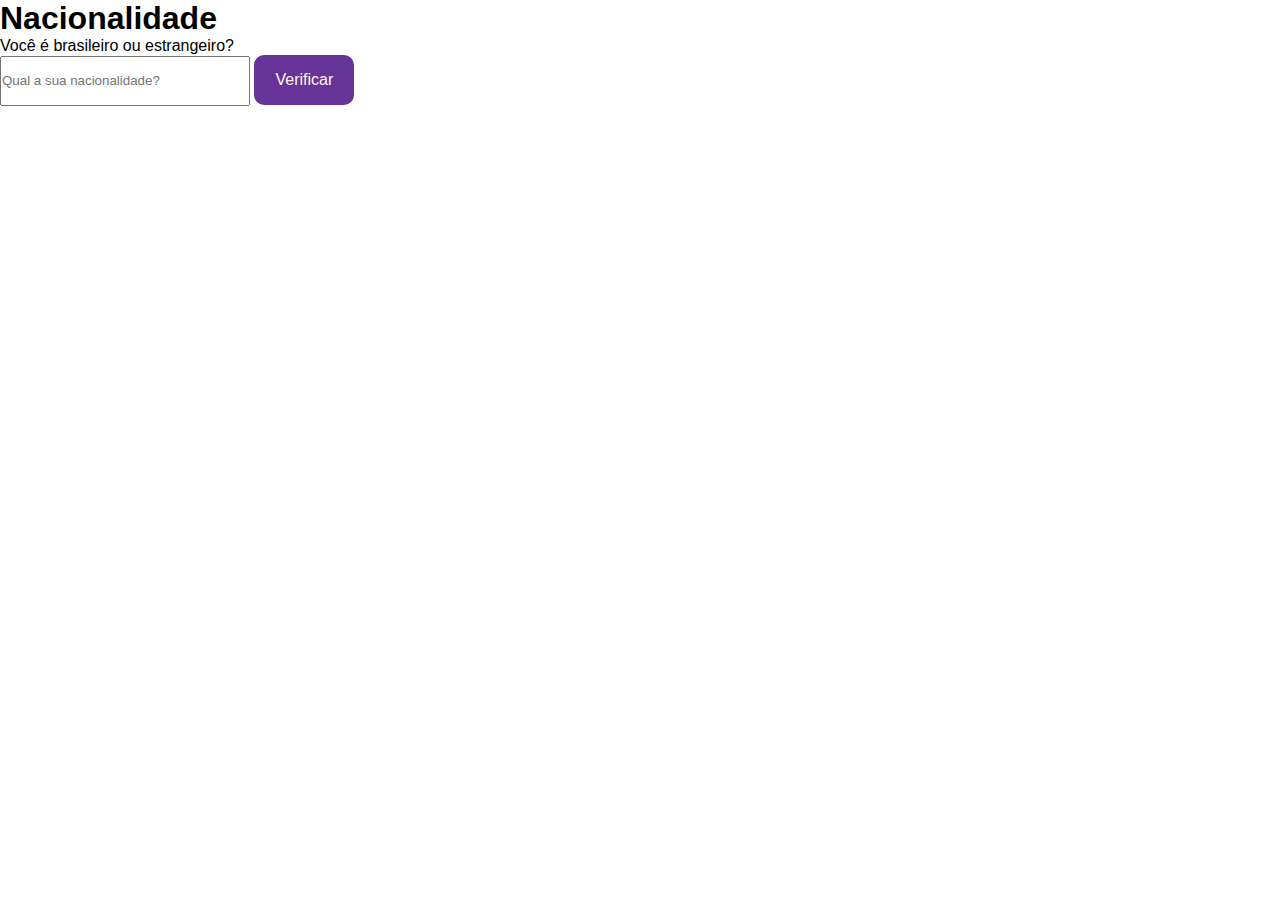
<file: desafio01/index.html>
<!DOCTYPE html>
<html lang="pt-br">
<head>
    <meta charset="UTF-8">
    <meta http-equiv="X-UA-Compatible" content="IE=edge">
    <meta name="viewport" content="width=device-width, initial-scale=1.0">
    <link rel="stylesheet" href="style.css">
    <title>Desafio 01</title>
</head>
<body>
    <h1>Nacionalidade</h1>
    <p>Você é brasileiro ou estrangeiro?</p>
    <input type="text" id="nacionalidade" placeholder="Qual a sua nacionalidade?" list="nac">
        <datalist id="nac">
            <option value="Brasil" id="br"></option>
            <option value="Outro" id="other"></option>
        </datalist>
    <button type="submit" id="btn" onclick="verify()"><p class="txt-btn">Verificar</p></button>
    <div id="resultado"></div>
    <script src="script.js"></script>
</body>
</html>
</file>
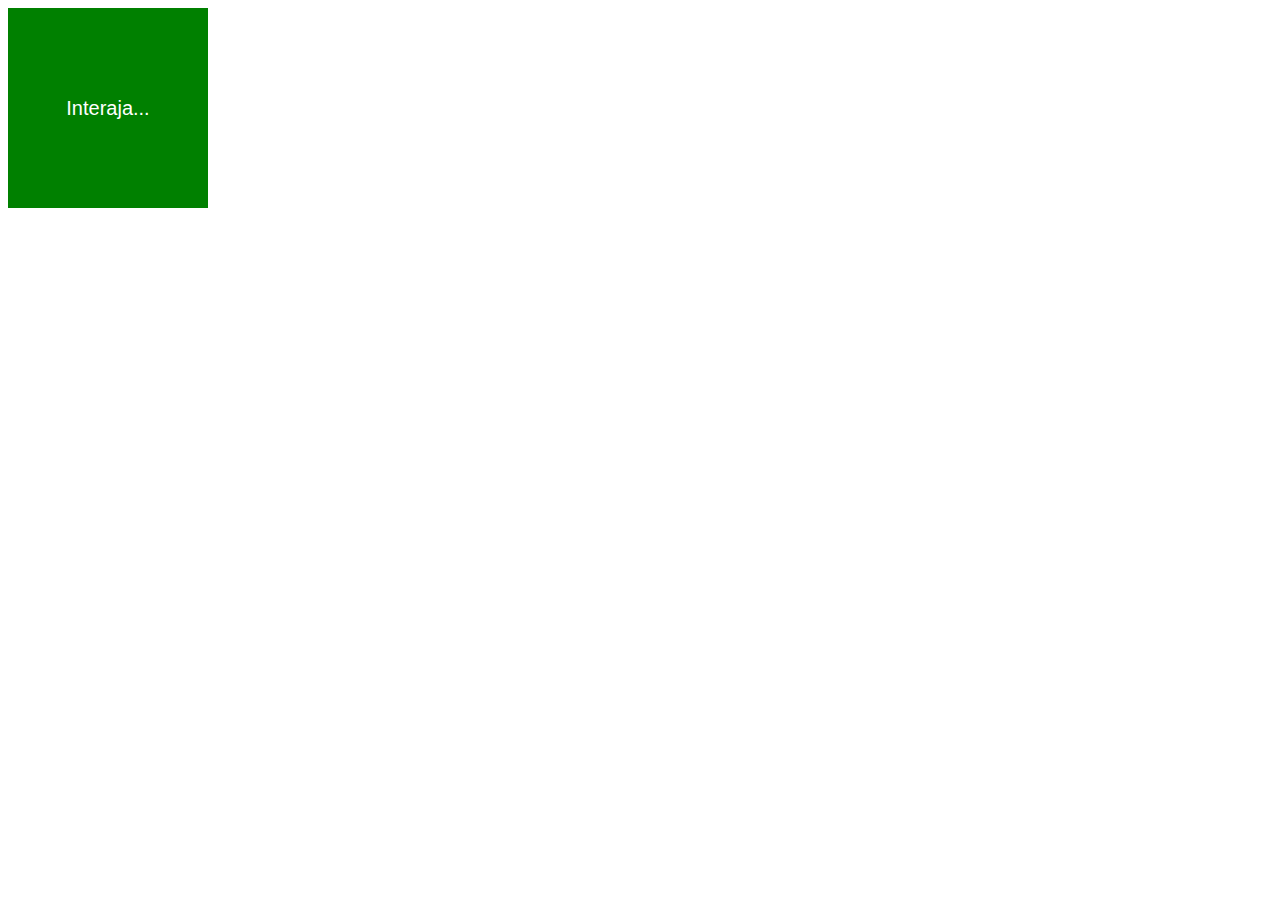
<file: estudo/index.html>
<!DOCTYPE html>
<html lang="pt-br">
<head>
    <meta charset="UTF-8">
    <meta http-equiv="X-UA-Compatible" content="IE=edge">
    <meta name="viewport" content="width=h1, initial-scale=1.0">
    <title>Eventos DOM</title>
    <style>
        #area{
            font: normal 15pt Arial;
            background: green;
            color: white;
            width: 200px;
            height: 200px;
            line-height: 200px;
            text-align: center;
        }
    </style>
</head>
<body>
        <div id="area" onclick="clicar()" onmouseenter="entrar()" onmouseout="sair()">
            Interaja...
        </div>

<script src="script.js"></script>
</body>
</html>
</file>
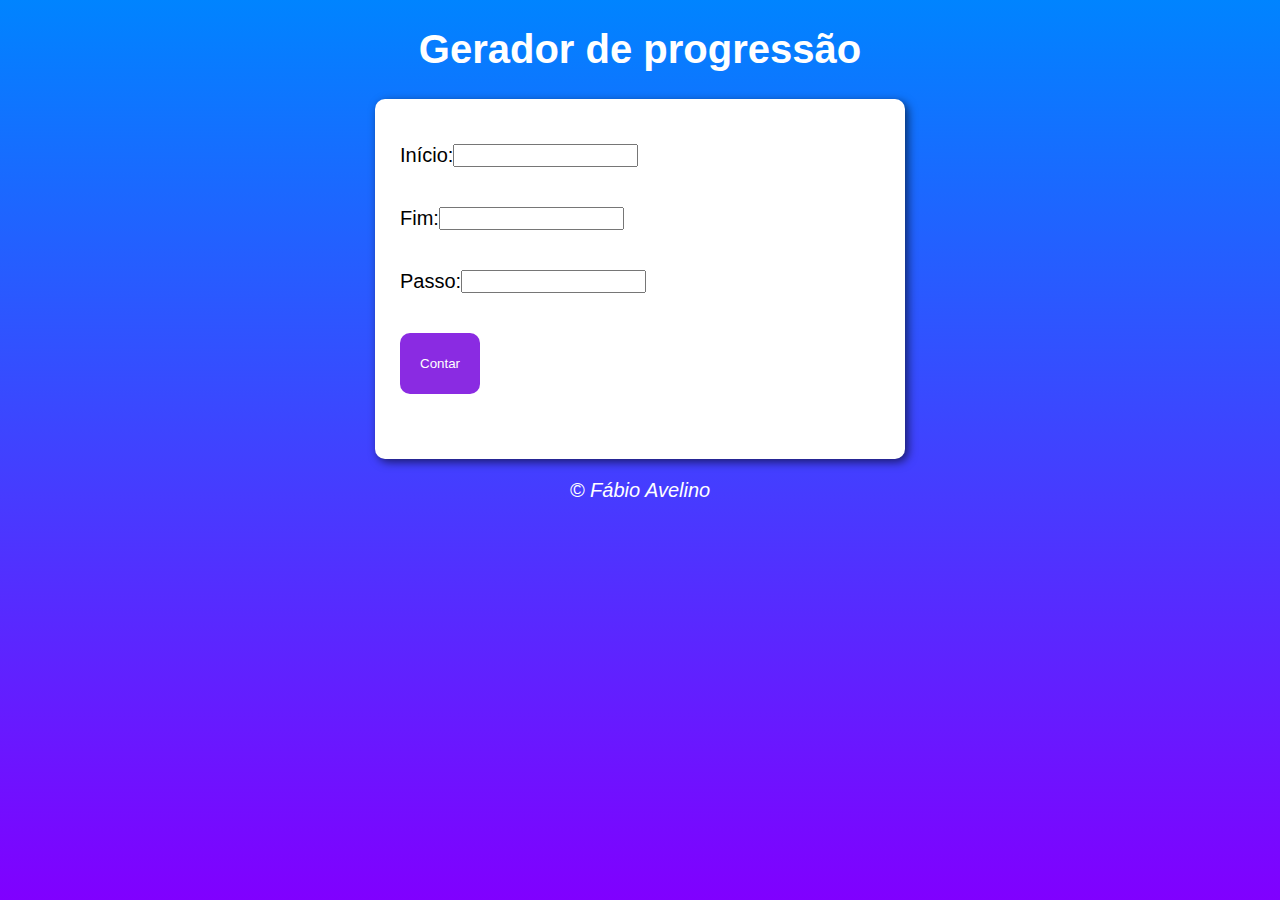
<file: estudo 02/js2/index.html>
<!DOCTYPE html>
<html lang="pt-BR">
<head>
    <meta charset="UTF-8">
    <meta http-equiv="X-UA-Compatible" content="IE=edge">
    <meta name="viewport" content="width=device-width, initial-scale=1.0">
    <link rel="stylesheet" href="style.css">
    <title>Gerador de PA</title>
</head>
<body>
    <header>
        <h1>Gerador de progressão</h1>
    </header>

    <section>
        <div id="form">
            <p>
                Início: 
                <input type="number" name="begin" id="begin">
            </p>
            <p>
                Fim:
                <input type="number" name="end" id="end">
            </p>
            <p>
                Passo:
                <input type="number" name="step" id="step">
            </p>
            <p class="btn">
                <button type="submit" id="btn" onclick="count()">
                    <p>Contar</p>
                </button>
            </p>
        </div>
        <div id='contar'>
        </div>
    </section>

    <footer>
        <p>&copy; Fábio Avelino</p>
    </footer>


    <script src="script.js"></script>
</body>
</html>
</file>
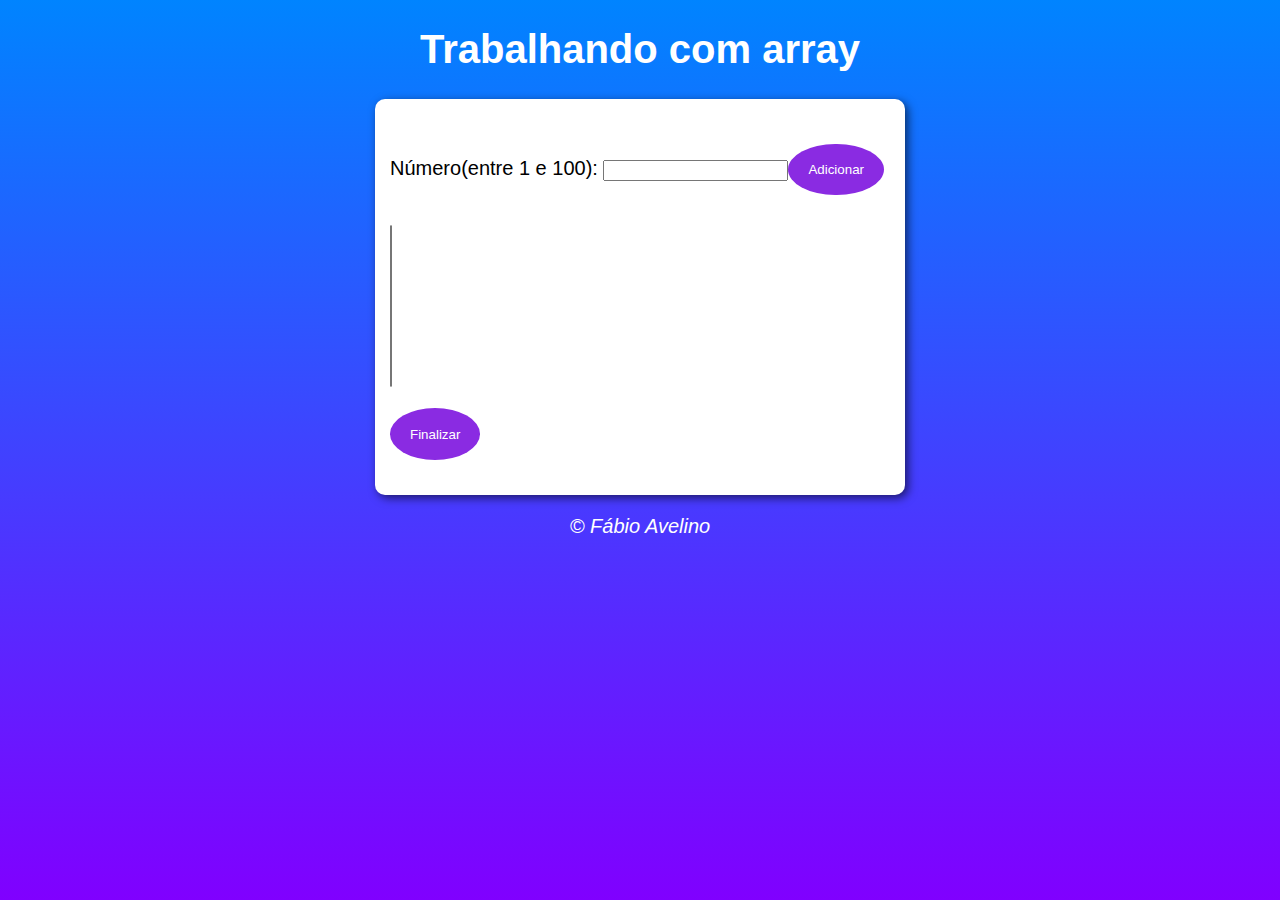
<file: estudo 03/js03/index.html>
<!DOCTYPE html>
<html lang="pt-BR">
<head>
    <meta charset="UTF-8">
    <meta http-equiv="X-UA-Compatible" content="IE=edge">
    <meta name="viewport" content="width=device-width, initial-scale=1.0">
    <link rel="stylesheet" href="style.css">
    <title>Trabalho com array</title>
</head>
<body>
    <header>
        <h1>Trabalhando com array</h1>
    </header>

    <section>
        <div id="form">
            <p class="input">
                Número(entre 1 e 100):
                <input type="number" name="vlr" id="vlr">
            </p>
            <p class="btn">
                <button type="submit" id="btn" onclick="adicionar()">
                    <p>Adicionar</p>
                </button>
            </p>
        </div>
        <select name="" id="add" size="10">
        </select>
        <p class="btn">
            <button type="submit" id="btn" onclick="final()">
                <p>Finalizar</p>
            </button>
        </p>
        <div id="res">

        </div>
    </section>

    <footer>
        <p>&copy; Fábio Avelino</p>
    </footer>
    <script src="script.js"></script>
</body>
</html>
</file>
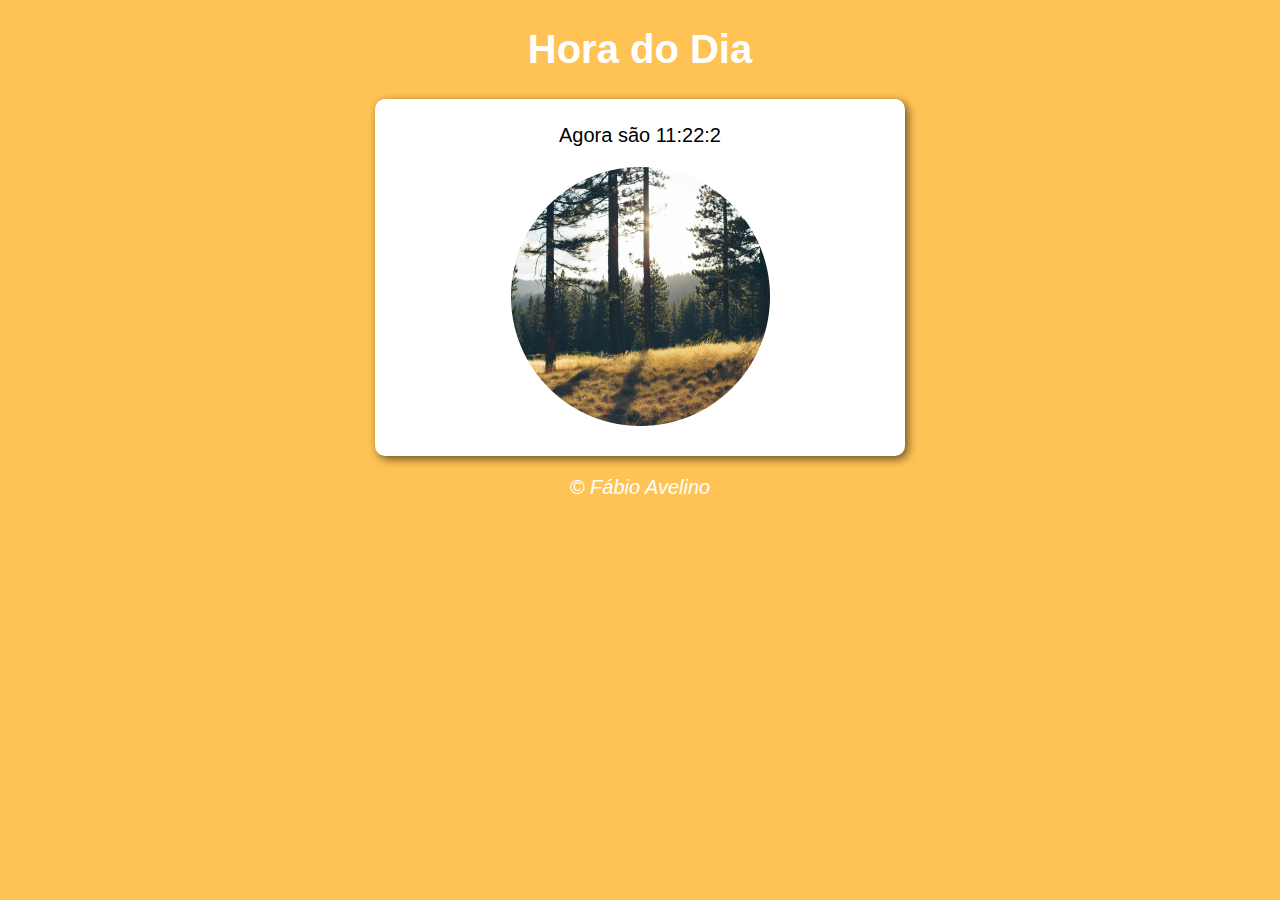
<file: estudo/topico 2/index.html>
<!DOCTYPE html>
<html lang="pt-BR">
<head>
    <meta charset="UTF-8">
    <meta http-equiv="X-UA-Compatible" content="IE=edge">
    <meta name="viewport" content="width=device-width, initial-scale=1.0">
    <link rel="stylesheet" href="style.css">
    <link rel="shortcut icon" href="sol.png" type="image/x-icon">
    <title>Hora do Dia</title>
</head>
<body onload="carregar()">
    <header>
        <h1>Hora do Dia</h1>
    </header>

    <section>
        <div id="msg">
            
        </div>

        <div id="foto">
            <img id="imagem" src="" alt="">
        </div>
    </section>

    <footer>
        <p>&copy; Fábio Avelino</p>
    </footer>


    <script src="script.js"></script>
</body>
</html>
</file>
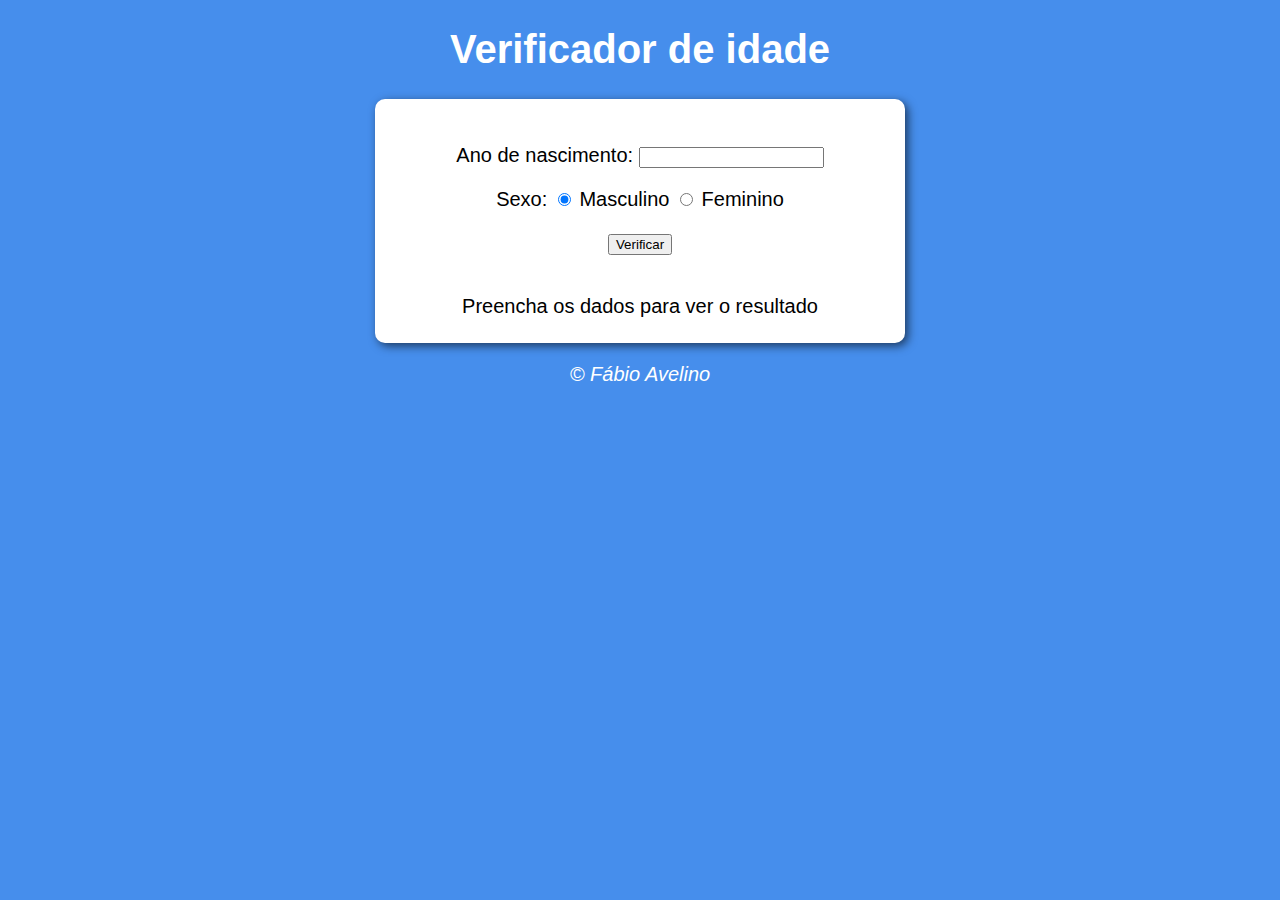
<file: estudo/topico 3/index.html>
<!DOCTYPE html>
<html lang="pt-BR">
<head>
    <meta charset="UTF-8">
    <meta http-equiv="X-UA-Compatible" content="IE=edge">
    <meta name="viewport" content="width=device-width, initial-scale=1.0">
    <link rel="stylesheet" href="style.css">
    <link rel="shortcut icon" href="sol.png" type="image/x-icon">
    <title>Verificador de idade</title>
</head>
<body>
    <header>
        <h1>Verificador de idade</h1>
    </header>

    <section>
        <div>
            <p>Ano de nascimento:
                <input type="number" name="txt-ano" id="txt-ano" min="0">
            </p>
            <p>Sexo:
                <input type="radio" name="radsex" id="masc" checked>
                <label for="masc">Masculino</label>
                <input type="radio" name="radsex" id="fem">
                <label for="fem">Feminino</label>
            </p>
            <p><input type="button" value="Verificar" onclick="verify()"></p>
        </div>
            
        <div id="res">
            Preencha os dados para ver o resultado
        </div>
    </section>

    <footer>
        <p>&copy; Fábio Avelino</p>
    </footer>


    <script src="script.js"></script>
</body>
</html>
</file>
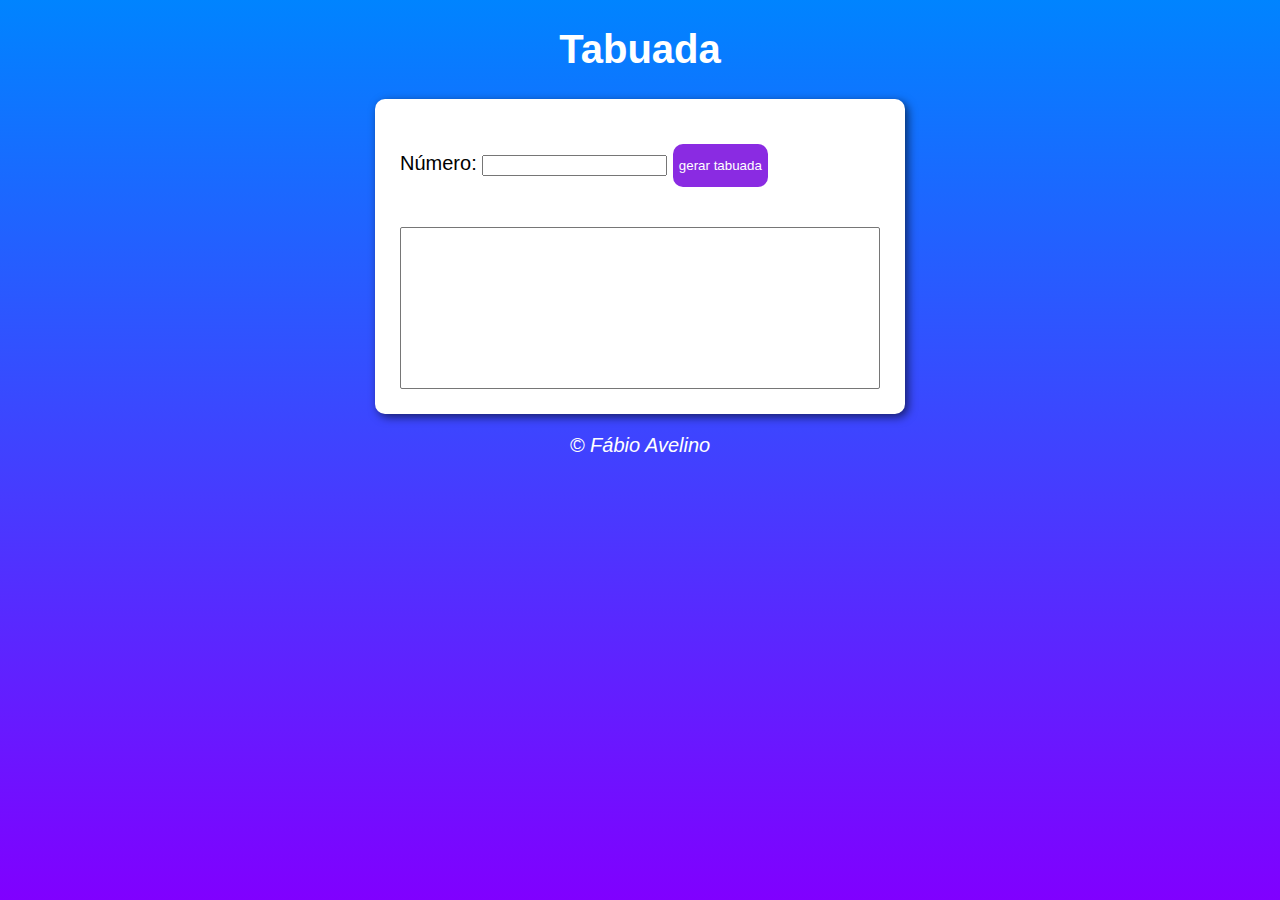
<file: estudo 02/js2/multipicador/index.html>
<!DOCTYPE html>
<html lang="pt-BR">
<head>
    <meta charset="UTF-8">
    <meta http-equiv="X-UA-Compatible" content="IE=edge">
    <meta name="viewport" content="width=device-width, initial-scale=1.0">
    <link rel="stylesheet" href="style.css">
    <title>Tabuada</title>
</head>
<body>
    <header>
        <h1>Tabuada</h1>
    </header>

    <section>
        <div id="form">
            <p>
                Número:
                <input type="number" name="begin" id="num">
                <button type="submit" id="btn" onclick="tabuada()">
                    <p>gerar tabuada</p>
                </button>
            </p>
        </div>
        <div id='res'>
            <select size=10 name="" id="tab">
                
            </select>
            
        </div>
    </section>

    <footer>
        <p>&copy; Fábio Avelino</p>
    </footer>


    <script src="script.js"></script>
</body>
</html>
</file>
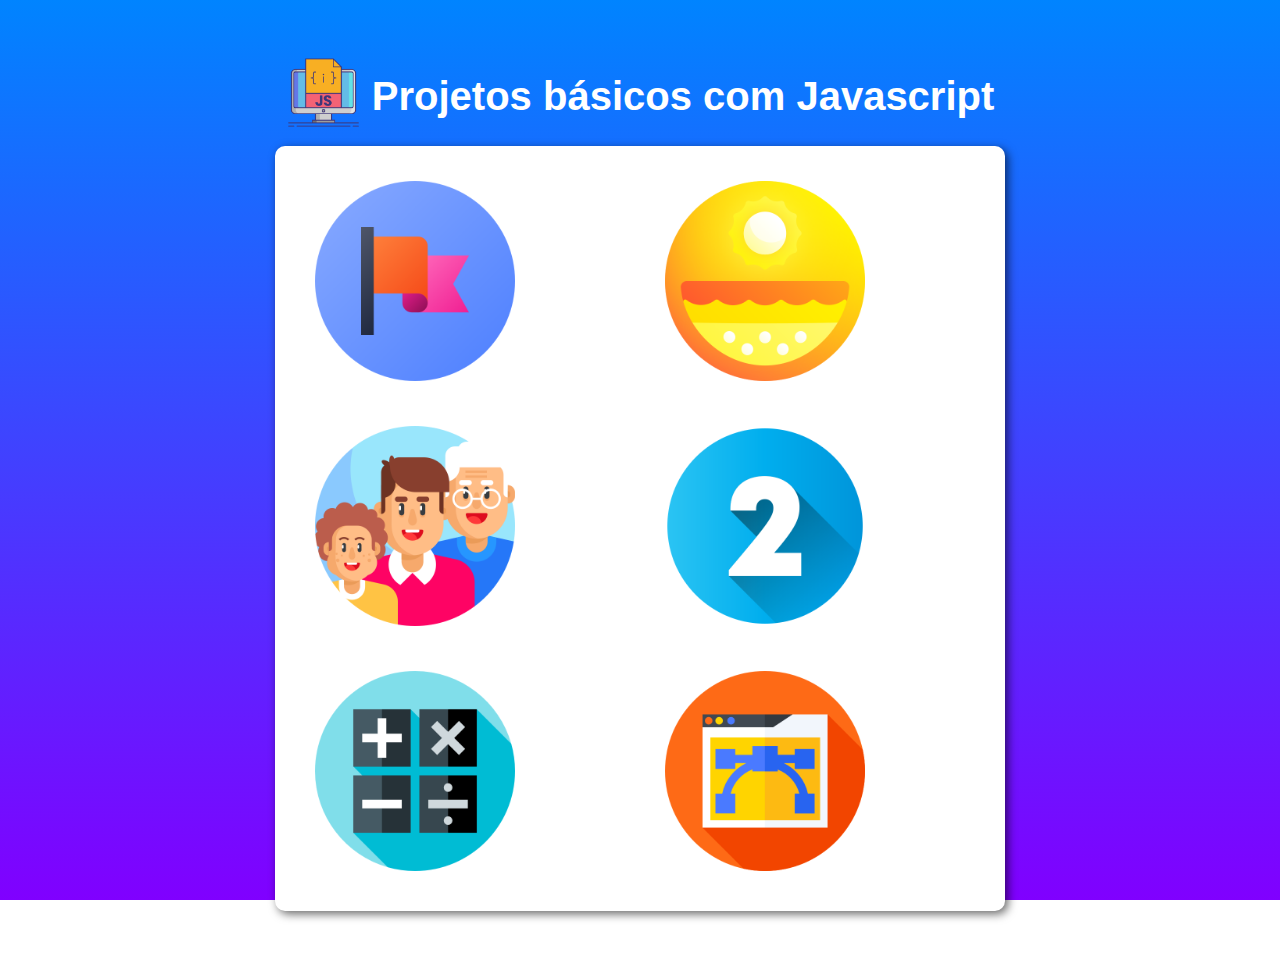
<file: home.html>
<!DOCTYPE html>
<html lang="pt-BR">
<head>
    <meta charset="UTF-8">
    <meta http-equiv="X-UA-Compatible" content="IE=edge">
    <meta name="viewport" content="width=device-width, initial-scale=1.0">
    <link rel="shortcut icon" href="img/javascript.png" type="image/x-icon">
    <link rel="stylesheet" href="home.css">
    <title>Projetos básicos com Javascript</title>
</head>
<body>
    <header>
        <h1><img class="img_header" src="img/javascript (1).png" alt=""> Projetos básicos com Javascript</h1>
    </header>
    <main>
        <section>
            <div >
                <a  href="desafio01/index.html" target="_blank">
                    <img onmouseenter="entrar(nac,nac_txt)" onmouseout="sair(nac,nac_txt)" class="img" src="img/bandeira.png" alt="">
                </a>
                <p class="pos">teste de nacionalidade</p>
            </div>
            
            <div >
                <a  href="/estudo/topico 2/index.html" target="_blank">
                    <img onmouseenter="entrar(day,daytxt)" onmouseout="sair(day,daytxt)" class="img" id="img1" src="img/lagoa-solar.png" alt="">
                </a>
                <p id="txt1">Hora do dia</p>
            </div>

            <div >
                <a  href="/estudo/topico 3/index.html" target="_blank">
                    <img onmouseenter="entrar(year,yeartxt)" onmouseout="sair(year,yeartxt)" class="img" id="img2" src="img/grupo-de-idade.png" alt="">
                </a>
                <p id="txt2">verificador de idade</p>
            </div>
            
            <div >
                <a  href="/estudo 02/js2/index.html" target="_blank">
                    <img onmouseenter="entrar(pa,patxt)" onmouseout="sair(pa,patxt)" class="img" id="img3" src="img/numero-2.png" alt="">
                </a>
                <p id="txt3">Gerador de progressão</p>
            </div>

            <div >
                <a  href="/estudo 02/js2/multipicador/index.html" target="_blank">
                    <img onmouseenter="entrar(tab,tabtxt)" onmouseout="sair(tab,tabtxt)" class="img" id="img4" src="img/divisao.png" alt="">
                </a>
                <p id="txt4">tabuada</p>
            </div>

            <div >
                <a  href="/estudo 03/js03/index.html" target="_blank">
                    <img onmouseenter="entrar(vetor,vetortxt)" onmouseout="sair(vetor,vetortxt)" class="img" id="img5" src="img/vetor.png" alt="">
                </a>
                <p id="txt5">trabalho com vetores</p>
            </div>
        </section>
    </main>
    <footer>
        <p>&copy; Fábio Avelino</p>
    </footer>
    <script src="home.js"></script>
</body>
</html>
</file>
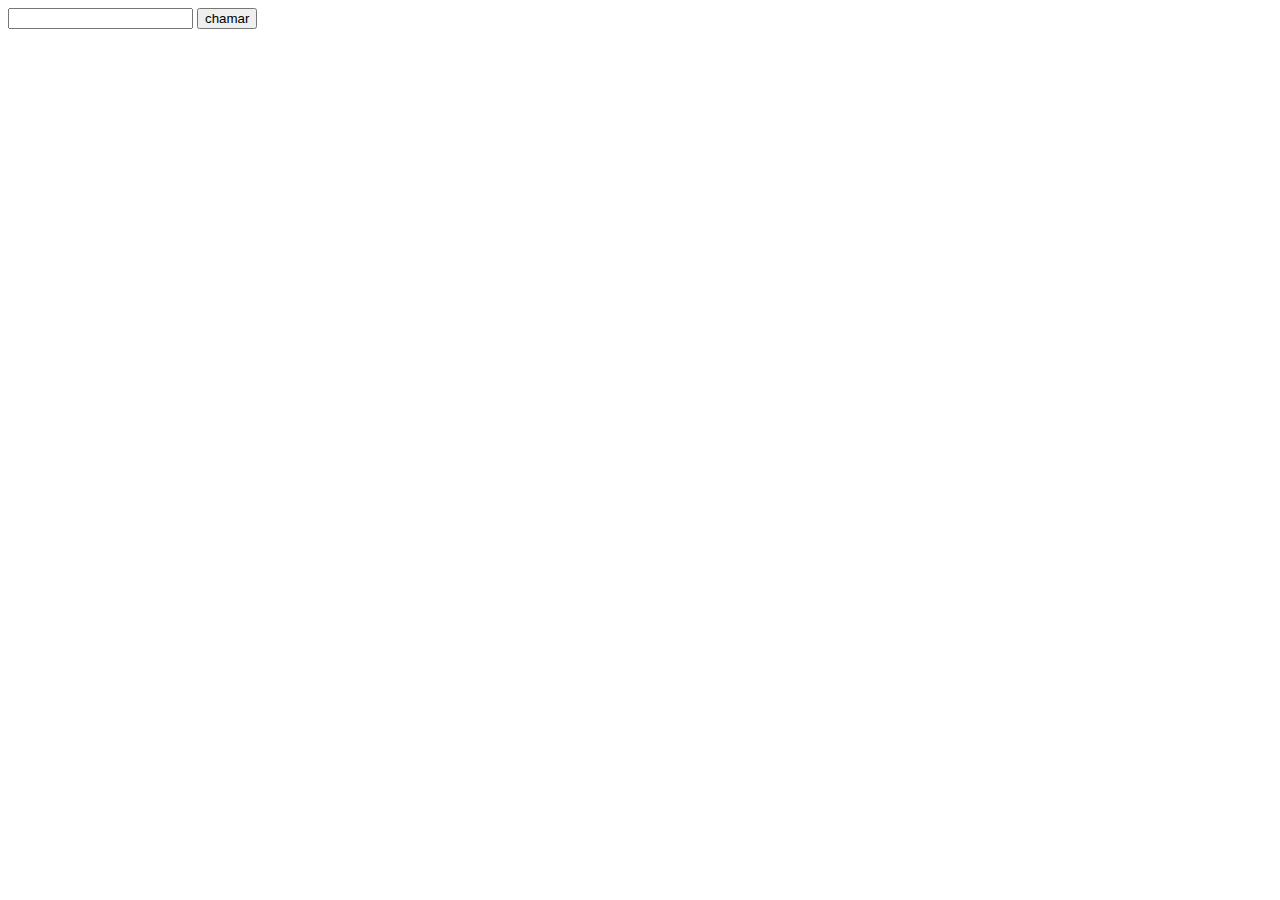
<file: estudo 03/vetor.html>
<!DOCTYPE html>
<html lang="en">
<head>
    <meta charset="UTF-8">
    <meta http-equiv="X-UA-Compatible" content="IE=edge">
    <meta name="viewport" content="width=device-width, initial-scale=1.0">
    <title>Document</title>
</head>
<body>
    <input type="number" id="a">
    <button onclick="chamar()">chamar</button>
    <script src="vetor.js"></script>
</body>
</html>
</file>
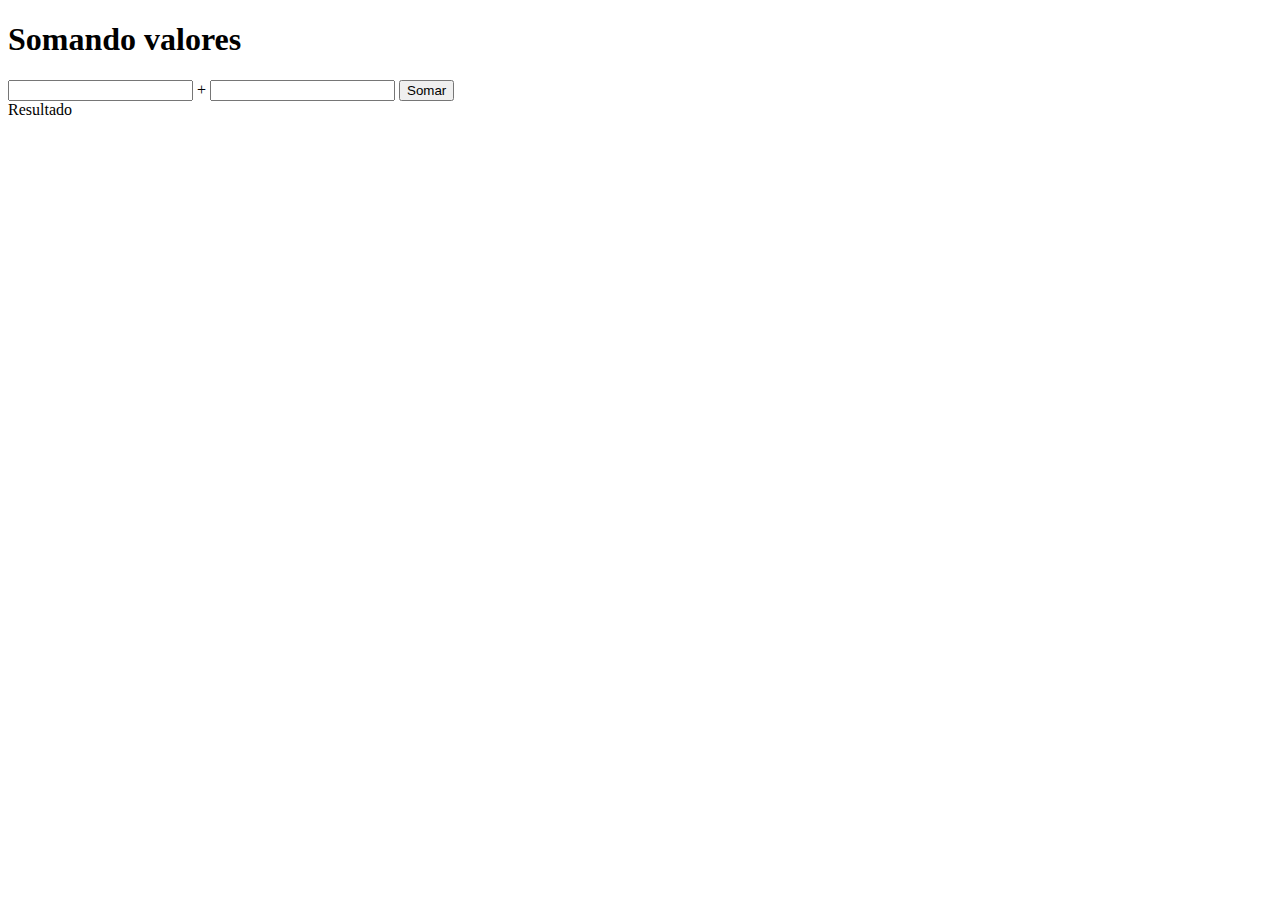
<file: estudo/index_2.html>
<!DOCTYPE html>
<html lang="pt-br">
<head>
    <meta charset="UTF-8">
    <meta http-equiv="X-UA-Compatible" content="IE=edge">
    <meta name="viewport" content="width=h1, initial-scale=1.0">
    <title>Eventos DOM</title>
    <style>
        #area{
            font: normal 15pt Arial;
            background: green;
            color: white;
            width: 200px;
            height: 200px;
            line-height: 200px;
            text-align: center;
        }
    </style>
</head>
<body>
    <h1>Somando valores</h1>
        <input type="number" name="txtn1" id="txtn1">
        +
        <input type="number" name="txtn2" id="txtn2">
        <input type="button" value="Somar" onclick="somar()">
        <div id="res">Resultado</div>



<script src="script.js"></script>
</body>
</html>
</file>
<file: desafio01/style.css>
*{
    margin: 0;
    padding: 0;
    box-sizing: border-box;
    font-family: sans-serif;
}
input{
    width: 250px;
    height: 50px;
}

#btn{
    width: 100px;
    height: 50px;
    cursor: pointer;
    background-color: rebeccapurple;
    border-radius: 10px;
    border: none;

}

.txt-btn{
    font-family: Verdana, Geneva, Tahoma, sans-serif;
    font-size: medium;
    color: seashell;

}
.txt-btn:hover{
    transition: all .1s ease-in-out;
    color: white;
}
#btn:hover{
    transition: all .1s ease-in-out;
    background-color: rgb(128, 0, 255);
    box-shadow: 0 0 10px 5px rgb(176, 97, 255);
}
</file>
<file: estudo 02/js2/style.css>
body{
    background: linear-gradient(#0084ff,#8000ff);
    background-attachment: fixed;
    font: normal 15pt sans-serif;
}

header{
    text-align: center;
    color: white;
}

section{
    background: white;
    border-radius: 10px;
    padding: 15px;
    box-shadow: 3px 3px 10px 0 rgba(0, 0, 0, 0.596);
    width: 500px;
    margin: auto;
}
div{
    display: flex;
    flex-direction: column;
    justify-content: left;
    padding: 10px;
}
div#form > p{
    display: flex;
}
#btn {
    justify-content: center;
    padding: 10px 20px;
    cursor: pointer;
    border: none;
    background: blueviolet;
    border-radius: 10px;
}
#btn:hover{
    transition: all .5s ease-in-out;
    background: #0084ff;
    box-shadow: 0 0 500px cyan;
    
}
#btn > p {
    color: rgb(255, 255, 255);
    font-size: l;
}

footer{
    text-align: center;
    color: white;
    font-style: italic;
}
</file>
<file: estudo 03/js03/style.css>
body{
    background: linear-gradient(#0084ff,#8000ff);
    background-attachment: fixed;
    font: normal 15pt sans-serif;
}

header{
    text-align: center;
    color: white;
}

section{
    background: white;
    border-radius: 10px;
    padding: 15px;
    box-shadow: 3px 3px 10px 0 rgba(0, 0, 0, 0.596);
    width: 500px;
    margin: auto;
}

div#form{
    display: flex;
    justify-content: left;
    padding: 10px 0;
}
#form{
    display: flex;
    align-items: center;
}
#btn {
    justify-content: center;
    padding: 5px 20px;
    cursor: pointer;
    border: none;
    background: blueviolet;
    border-radius: 50%;
}
#btn:hover{
    transition: all .5s ease-in-out;
    background: #0084ff;
    box-shadow: 0 0 50px rgb(0, 140, 255);
    
}
#btn > p {
    color: rgb(255, 255, 255);
    font-size: l;
}

footer{
    text-align: center;
    color: white;
    font-style: italic;
}
</file>
<file: estudo/topico 2/style.css>
:root{
    --manha: #ffc355;
    --tarde: #fc884a;
    --noite: #303e44;
}


body{
    background: rgb(70, 142, 236);
    font: normal 15pt sans-serif;
}

header{
    text-align: center;
    color: white;
}

section{
    background: white;
    border-radius: 10px;
    padding: 15px;
    box-shadow: 3px 3px 10px 0 rgba(0, 0, 0, 0.596);
    width: 500px;
    margin: auto;
}
div{
    text-align: center;
    padding: 10px;
}

footer{
    text-align: center;
    color: white;
    font-style: italic;
}
</file>
<file: estudo/topico 3/style.css>
:root{
    --manha: #ffc355;
    --tarde: #fc884a;
    --noite: #303e44;
}


body{
    background: rgb(70, 142, 236);
    font: normal 15pt sans-serif;
}

header{
    text-align: center;
    color: white;
}

section{
    background: white;
    border-radius: 10px;
    padding: 15px;
    box-shadow: 3px 3px 10px 0 rgba(0, 0, 0, 0.596);
    width: 500px;
    margin: auto;
}
div{
    text-align: center;
    padding: 10px;
}

footer{
    text-align: center;
    color: white;
    font-style: italic;
}
</file>
<file: estudo 02/js2/multipicador/style.css>
body{
    background: linear-gradient(#0084ff,#8000ff);
    background-attachment: fixed;
    font: normal 15pt sans-serif;
}

header{
    text-align: center;
    color: white;
}

section{
    background: white;
    border-radius: 10px;
    padding: 15px;
    box-shadow: 3px 3px 10px 0 rgba(0, 0, 0, 0.596);
    width: 500px;
    margin: auto;
}
div{
    display: flex;
    flex-direction: column;
    padding: 10px;
}
div#form{
    display: flex;
}
#btn {
    justify-content: center;
    cursor: pointer;
    border: none;
    background: blueviolet;
    border-radius: 10px;
}
#btn:hover{
    transition: all .5s ease-in-out;
    background: #0084ff;
    box-shadow: 0 0 5000px cyan;
    
}
#btn > p {
    color: rgb(255, 255, 255);
    
}

footer{
    text-align: center;
    color: white;
    font-style: italic;
}
</file>
<file: home.css>
@keyframes topic {
    0%{
        transform: scale(1.025);
    }

    75%{
        transform: scale(1.1);
        
    }

    100%{
        transform: scale(1.025);
        filter: drop-shadow(0 0 10px black);
        filter: brightness(50%);
    }

}

body{
    background: linear-gradient(#0084ff,#8000ff);
    background-attachment: fixed;
    font: normal 15pt sans-serif;
}
.img_header{
    width: 75px;
    transform: translateY(20px);
}
a{
    display: block;
}
div{
    display: flex;
    padding: 10px 0;
}
div > p{
    position: relative;
    z-index: 10;
    margin: auto -50%;
    opacity: 0;
    width: 100px;
    color: whitesmoke;
    font-size: 24px;
    transition: all .226s ease;
    pointer-events: none;
}
.img{
    width: 200px;
    transition: all 1s ease;
    margin: 10px;
}
.img:hover{
    animation: topic 2s infinite ease-in-out;
}
header{
    display: flex;
    justify-content: center;
    text-align: center;
    color: white;
}
main{
    display: flex;
    justify-content: center;
}

section{
    display: flex;
    justify-content: space-around;
    flex-wrap: wrap;
    background: white;
    border-radius: 10px;
    padding: 15px;
    box-shadow: 3px 3px 10px 0 rgba(0, 0, 0, 0.596);
    width: 700px;
}
footer{
    text-align: center;
    color: white;
    font-style: italic;
}
</file>
